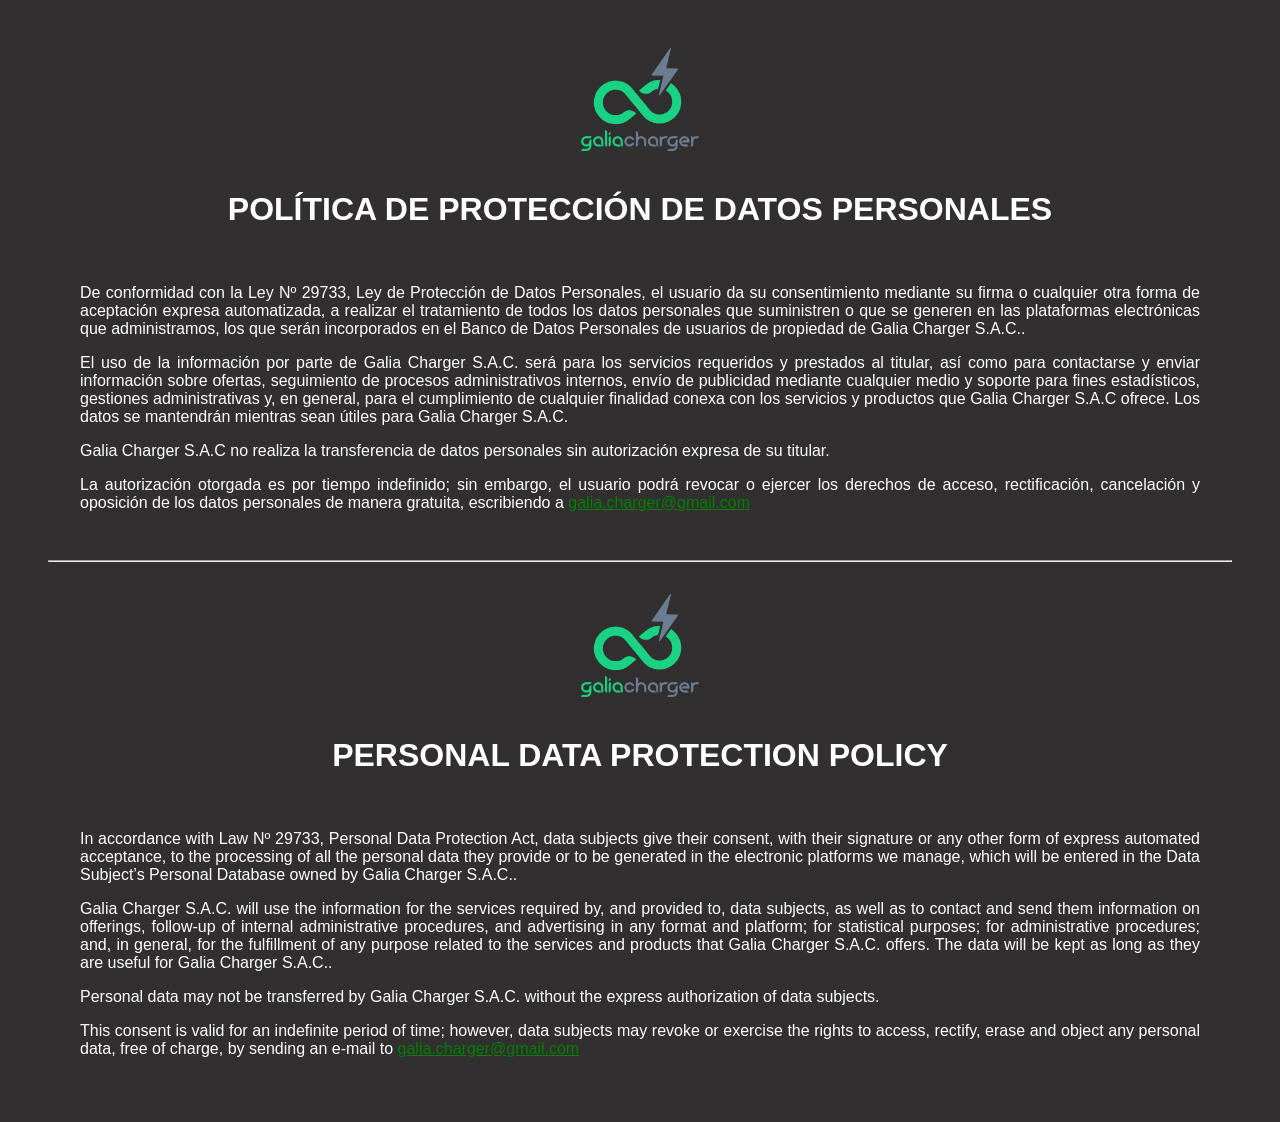
<file: galia-privacy-policy.html>
<!DOCTYPE html>
<html>
    <head>
        <meta charset="utf-8" />
        <title>Privacy Policy - Galia App</title>
        <meta name="author" content="Galia Charger S.A.C." />
        <meta
            name="description"
            content="This page contains the privacy policy of Galia App by Galia Charger S.A.C." />
        <link rel="icon" type="image/x-icon" href="/assets/logo.png">
        <link rel="stylesheet" href="style.css">
    </head>
    <body>
        <!-- Spanish -->
        <div class="container">
            <img src="/assets/logo_main.png" />
            <h1>
                POLÍTICA DE PROTECCIÓN DE DATOS PERSONALES
            </h1>
            <div class="content">
                <p>
                    De conformidad con la Ley Nº 29733, Ley de Protección de Datos Personales,
                    el usuario da su consentimiento mediante su firma o cualquier otra forma de aceptación expresa automatizada,
                    a realizar el tratamiento de todos los datos personales que suministren o que se generen en las plataformas
                    electrónicas que administramos, los que serán incorporados en el Banco de Datos Personales de usuarios de
                    propiedad de Galia Charger S.A.C..
                </p>
                <p>
                    El uso de la información por parte de Galia Charger S.A.C. será para los servicios requeridos y prestados al titular,
                    así como para contactarse y enviar información sobre ofertas, seguimiento de procesos administrativos internos,
                    envío de publicidad mediante cualquier medio y soporte para fines estadísticos, gestiones administrativas y, en general, 
                    para el cumplimiento de cualquier finalidad conexa con los servicios y productos que Galia Charger S.A.C ofrece. 
                    Los datos se mantendrán mientras sean útiles para Galia Charger S.A.C.
                </p>
                <p>
                    Galia Charger S.A.C no realiza la transferencia de datos personales sin autorización expresa de su titular.
                </p>
                <p>
                    La autorización otorgada es por tiempo indefinido; sin embargo, el usuario podrá revocar o ejercer los derechos de acceso,
                    rectificación, cancelación y oposición de los datos personales de manera gratuita, escribiendo a <a href="mailto:galia.charger@gmail.com">galia.charger@gmail.com</a>
                </p>
            </div>
        </div>
        <hr />
        <!-- English -->
        <div class="container">
            <img src="/assets/logo_main.png" />
            <h1>
                PERSONAL DATA PROTECTION POLICY
            </h1>
            <div class="content">
                <p>
                    In accordance with Law Nº 29733, Personal Data Protection Act, data subjects give their consent,
                    with their signature or any other form of express automated acceptance, to the processing of all the personal data
                    they provide or to be generated in the electronic platforms we manage, which will be entered in the Data Subject’s
                    Personal Database owned by Galia Charger S.A.C..
                </p>
                <p>
                    Galia Charger S.A.C. will use the information for the services required by, and provided to, data subjects,
                    as well as to contact and send them information on offerings, follow-up of internal administrative procedures,
                    and advertising in any format and platform; for statistical purposes; for administrative procedures; and, in general,
                    for the fulfillment of any purpose related to the services and products that Galia Charger S.A.C. offers.
                    The data will be kept as long as they are useful for Galia Charger S.A.C..
                </p>
                <p>
                    Personal data may not be transferred by Galia Charger S.A.C. without the express authorization of data subjects.
                </p>
                <p>
                    This consent is valid for an indefinite period of time; however, data subjects may revoke or exercise the rights to access,
                    rectify, erase and object any personal data, free of charge, by sending an e-mail to <a href="mailto:galia.charger@gmail.com">galia.charger@gmail.com</a>
                </p>
            </div>
        </div>
    </body>
</html>
</file>
<file: style.css>
h1 {
    text-align: center;
}

* {
    margin: 1rem;
    background-color: rgb(49, 47, 47);
    color: white;
    font-family: 'Gill Sans', 'Gill Sans MT', Calibri, 'Trebuchet MS', sans-serif;
}

a {
    color: green;
    margin: 0;
}

.container {
    display: flex;
    flex-direction: column;
    gap: 0.5rem;
    align-items: center;
}

p {
    text-align: justify;
}

hr {
    margin-block: 1rem;
}

img {
    width: 10%;
    height: auto;
    @media (max-width: 1000px) {
       width: 30%;
    }
}
</file>
